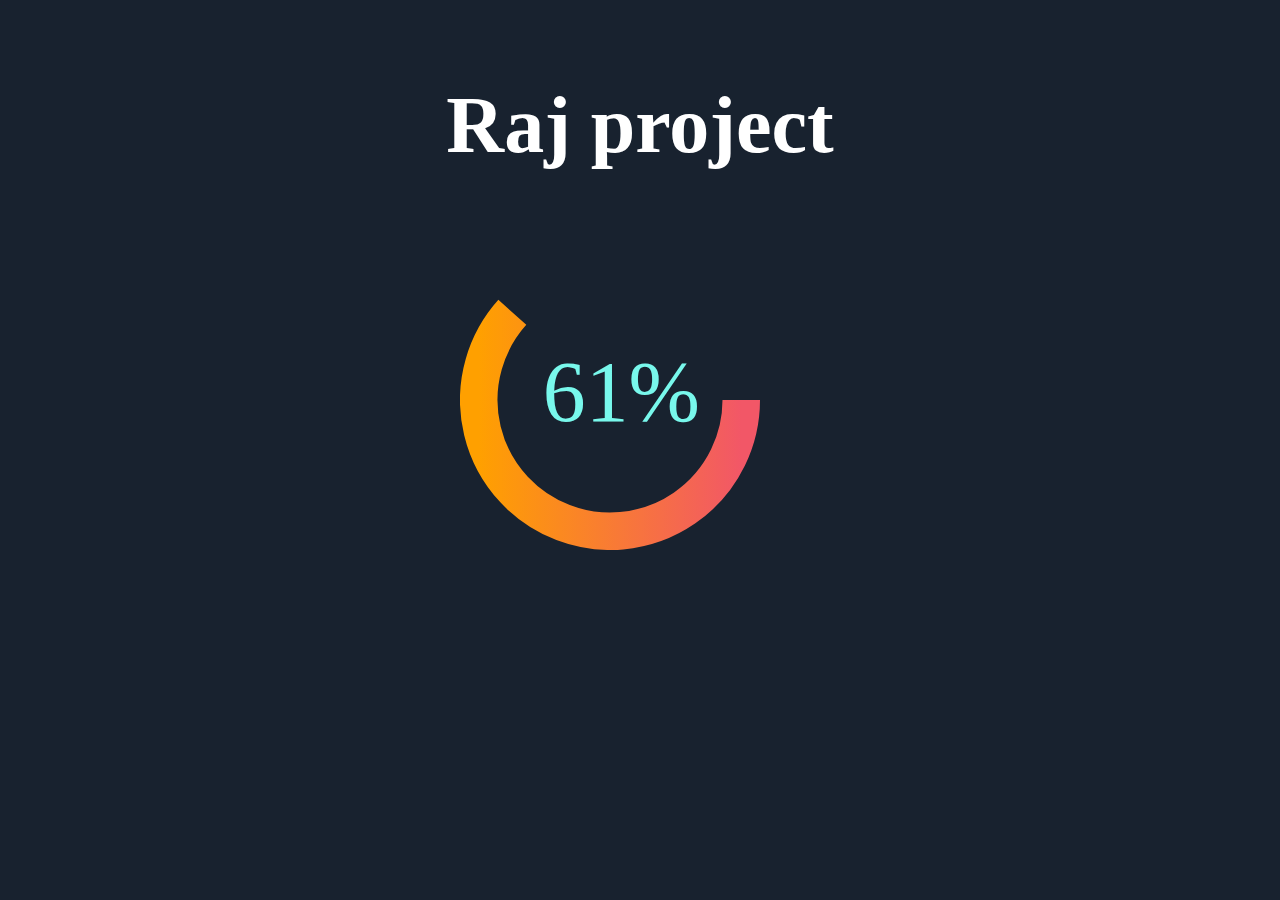
<file: index.html>
<!DOCTYPE html>
<html lang="en">

<head>
    <meta charset="UTF-8">
    <meta name="viewport" content="width=device-width, initial-scale=1.0">
    <title>Document</title>
    <link rel="stylesheet" href="index.css">
</head>

<body>
    <h1>Raj project</h1>
    <div class="wrapper">
        <div class="container chart" data-size="300" data-value="73" data-arrow="down"></div>
    </div>
    <script src="index.js"></script>
</body>

</html>
</file>
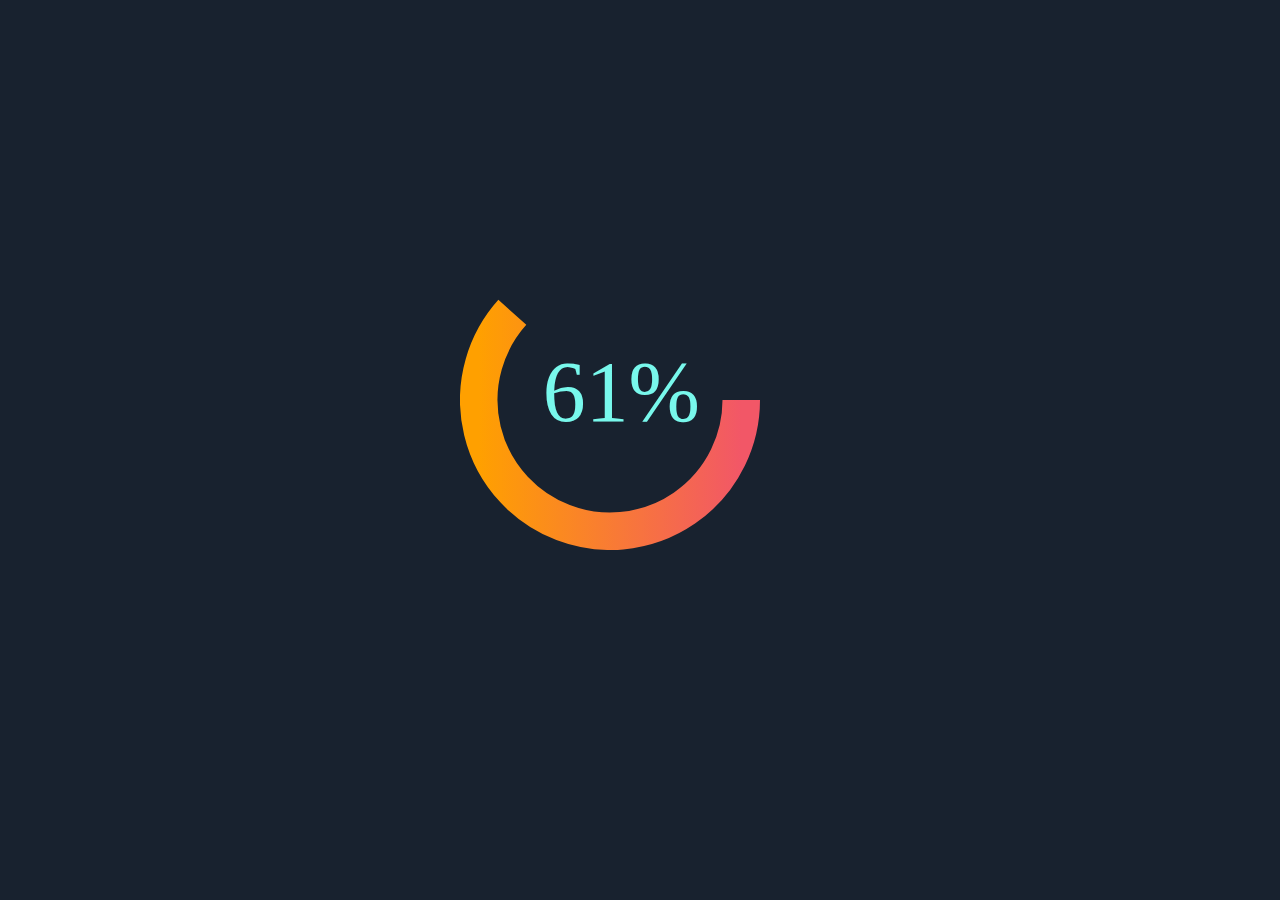
<file: fen.html>
<!DOCTYPE html>
<html lang="en">

<head>
    <meta charset="UTF-8">
    <meta name="viewport" content="width=device-width, initial-scale=1.0">
    <title>Document</title>
    <link rel="stylesheet" href="fen.css">
</head>

<body>
    <div class="wrapper">
        <div class="container chart" data-size="300" data-value="73" data-arrow="down"></div>
    </div>
    <script src="fen.js"></script>
</body>

</html>
</file>
<file: index.css>
body {
    background-color: #18222f;
}

.wrapper {
    position: absolute;
    width: 400px;
    height: 400px;
    margin: auto;
    top: 0;
    left: 0;
    bottom: 0;
    right: 0;
    display: flex;
}

.container {
    font: 1px;
    padding: 0 20px;
}

h1 {
    text-align: center;
    margin-top: 5rem;
    font-size: 5rem;
    color: white;
    justify-content: center;
}
</file>
<file: fen.css>
body {
    background-color: #18222f;
}

.wrapper {
    position: absolute;
    width: 400px;
    height: 400px;
    margin: auto;
    top: 0;
    left: 0;
    bottom: 0;
    right: 0;
    display: flex;
}

.container {
    font: 1px;
    padding: 0 20px;
}
</file>
